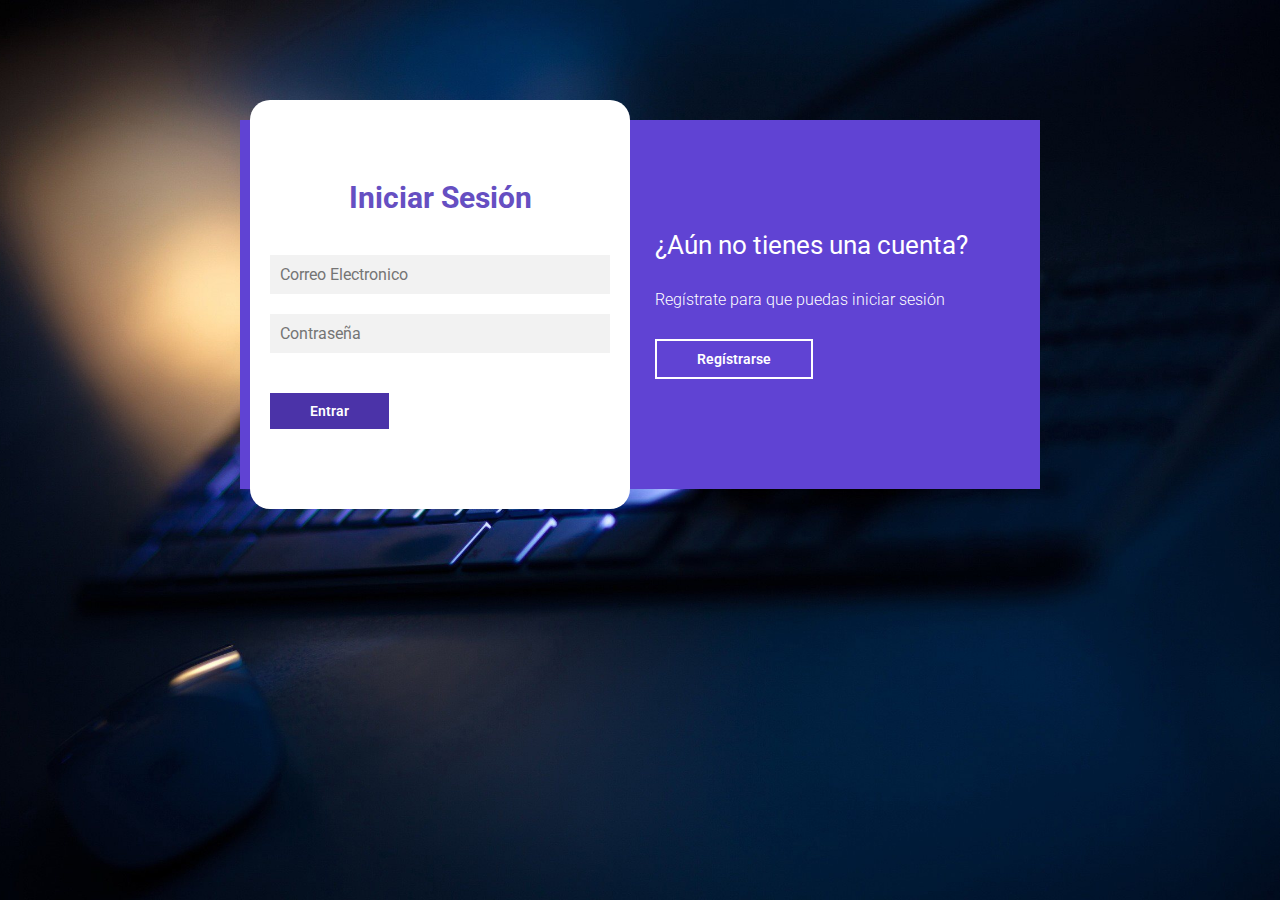
<file: index.html>
<!DOCTYPE html>
<html lang="en">
<head>
    <meta charset="UTF-8">
    <meta name="viewport" content="width=device-width, initial-scale=1.0">
    <title>Login</title>
    <link href="https://fonts.googleapis.com/css2?family=Roboto:ital,wght@0,100;0,300;0,400;0,500;0,700;0,900;1,100;1,300;1,400;1,500;1,700;1,900&display=swap" rel="stylesheet">
    <link rel="stylesheet" href="assets/css/estilos.css">
</head>
<body>

        <main>

            <div class="contenedor__todo">
                <div class="caja__trasera">
                    <div class="caja__trasera-login">
                        <h3>¿Ya tienes una cuenta?</h3>
                        <p>Inicia sesión para entrar en la página</p>
                        <button id="btn__iniciar-sesion">Iniciar Sesión</button>
                    </div>
                    <div class="caja__trasera-register">
                        <h3>¿Aún no tienes una cuenta?</h3>
                        <p>Regístrate para que puedas iniciar sesión</p>
                        <button id="btn__registrarse">Regístrarse</button>
                    </div>
                </div>

                <div class="contenedor__login-register">
                    <form action="Pagina.html" class="formulario__login">
                        <h2>Iniciar Sesión</h2>
                        <input type="text" placeholder="Correo Electronico">
                        <input type="password" placeholder="Contraseña">
                        <button type="submit">Entrar</button>
                    </form>
    
                    <form action="Pagina.html" class="formulario__register" id="register-form">
                        <h2>Regístrate</h2>
                        <input type="text" placeholder="Nombre completo">
                        <input type="text" placeholder="Correo Electronico">
                        <input type="text" placeholder="Usuario">
                        <input type="password" placeholder="Contraseña">
                        <button type="submit">Registrarse</button>
                    </form>
                </div>
            </div>

        </main>

        <script src="assets/js/script.js"></script>
</body>
</html>
</file>
<file: assets/css/estilos.css>
*{
    margin: 0;
    padding: 0;
    box-sizing: border-box;
    text-decoration: none;
    font-family: 'Roboto', sans-serif;
}

body{
    background-image: url(../images/bg4.jpg);
    background-size: cover;
    background-repeat: no-repeat;
    background-position: center;
    background-attachment: fixed;
}

main{
    width: 100%;
    padding: 20px;
    margin: auto;
    margin-top: 100px;
}

.contenedor__todo{
    width: 100%;
    max-width: 800px;
    margin: auto;
    position: relative;
}

.caja__trasera{
    width: 100%;
    padding: 10px 20px;
    display: flex;
    justify-content: center;
    -webkit-backdrop-filter: blur(10px);
    backdrop-filter: blur(10px);
    background-color: #6043d3;

}

.caja__trasera div{
    margin: 100px 40px;
    color: white;
    transition: all 500ms;
}


.caja__trasera div p,
.caja__trasera button{
    margin-top: 30px;
}

.caja__trasera div h3{
    font-weight: 400;
    font-size: 26px;
}

.caja__trasera div p{
    font-size: 16px;
    font-weight: 300;
}

.caja__trasera button{
    padding: 10px 40px;
    border: 2px solid #fff;
    font-size: 14px;
    background: transparent;
    font-weight: 600;
    cursor: pointer;
    color: white;
    outline: none;
    transition: all 300ms;
}

.caja__trasera button:hover{
    background: #fff;
    color: #664fc2;
}

.contenedor__login-register{
    display: flex;
    align-items: center;
    width: 100%;
    max-width: 380px;
    position: relative;
    top: -185px;
    left: 10px;

    transition: left 500ms cubic-bezier(0.175, 0.885, 0.320, 1.275);
}

.contenedor__login-register form{
    width: 100%;
    padding: 80px 20px;
    background: white;
    position: absolute;
    border-radius: 20px;
}

.contenedor__login-register form h2{
    font-size: 30px;
    text-align: center;
    margin-bottom: 20px;
    color: #664fc2;
}

.contenedor__login-register form input{
    width: 100%;
    margin-top: 20px;
    padding: 10px;
    border: none;
    background: #F2F2F2;
    font-size: 16px;
    outline: none;
}

.contenedor__login-register form button{
    padding: 10px 40px;
    margin-top: 40px;
    border: none;
    font-size: 14px;
    background: #4b33a8;
    font-weight: 600;
    cursor: pointer;
    color: white;
    outline: none;
}


.formulario__login{
    opacity: 1;
    display: block;
}
.formulario__register{
    display: none;
}



@media screen and (max-width: 850px){

    main{
        margin-top: 50px;
    }

    .caja__trasera{
        max-width: 350px;
        height: 300px;
        flex-direction: column;
        margin: auto;
    }

    .caja__trasera div{
        margin: 0px;
        position: absolute;
    }

    .contenedor__login-register{
        top: -10px;
        left: -5px;
        margin: auto;
    }

    .contenedor__login-register form{
        position: relative;
    }
}
</file>
